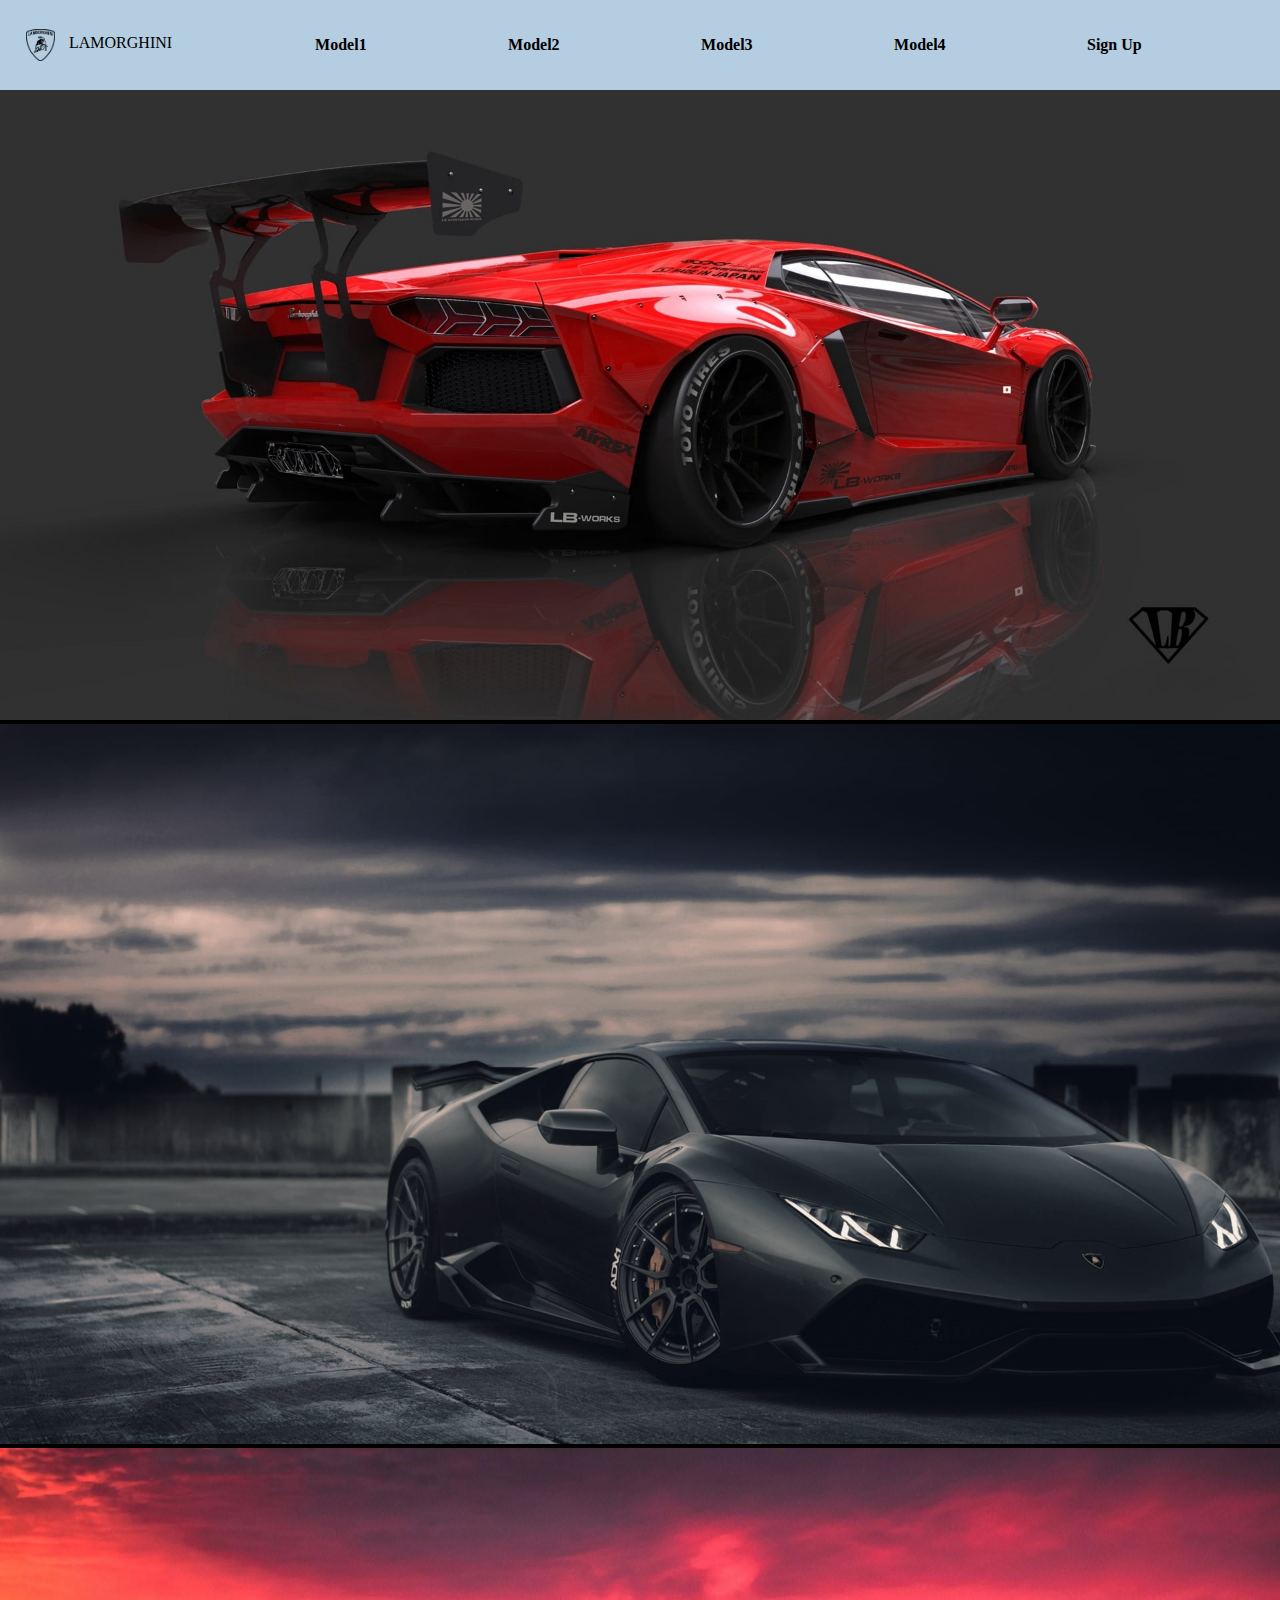
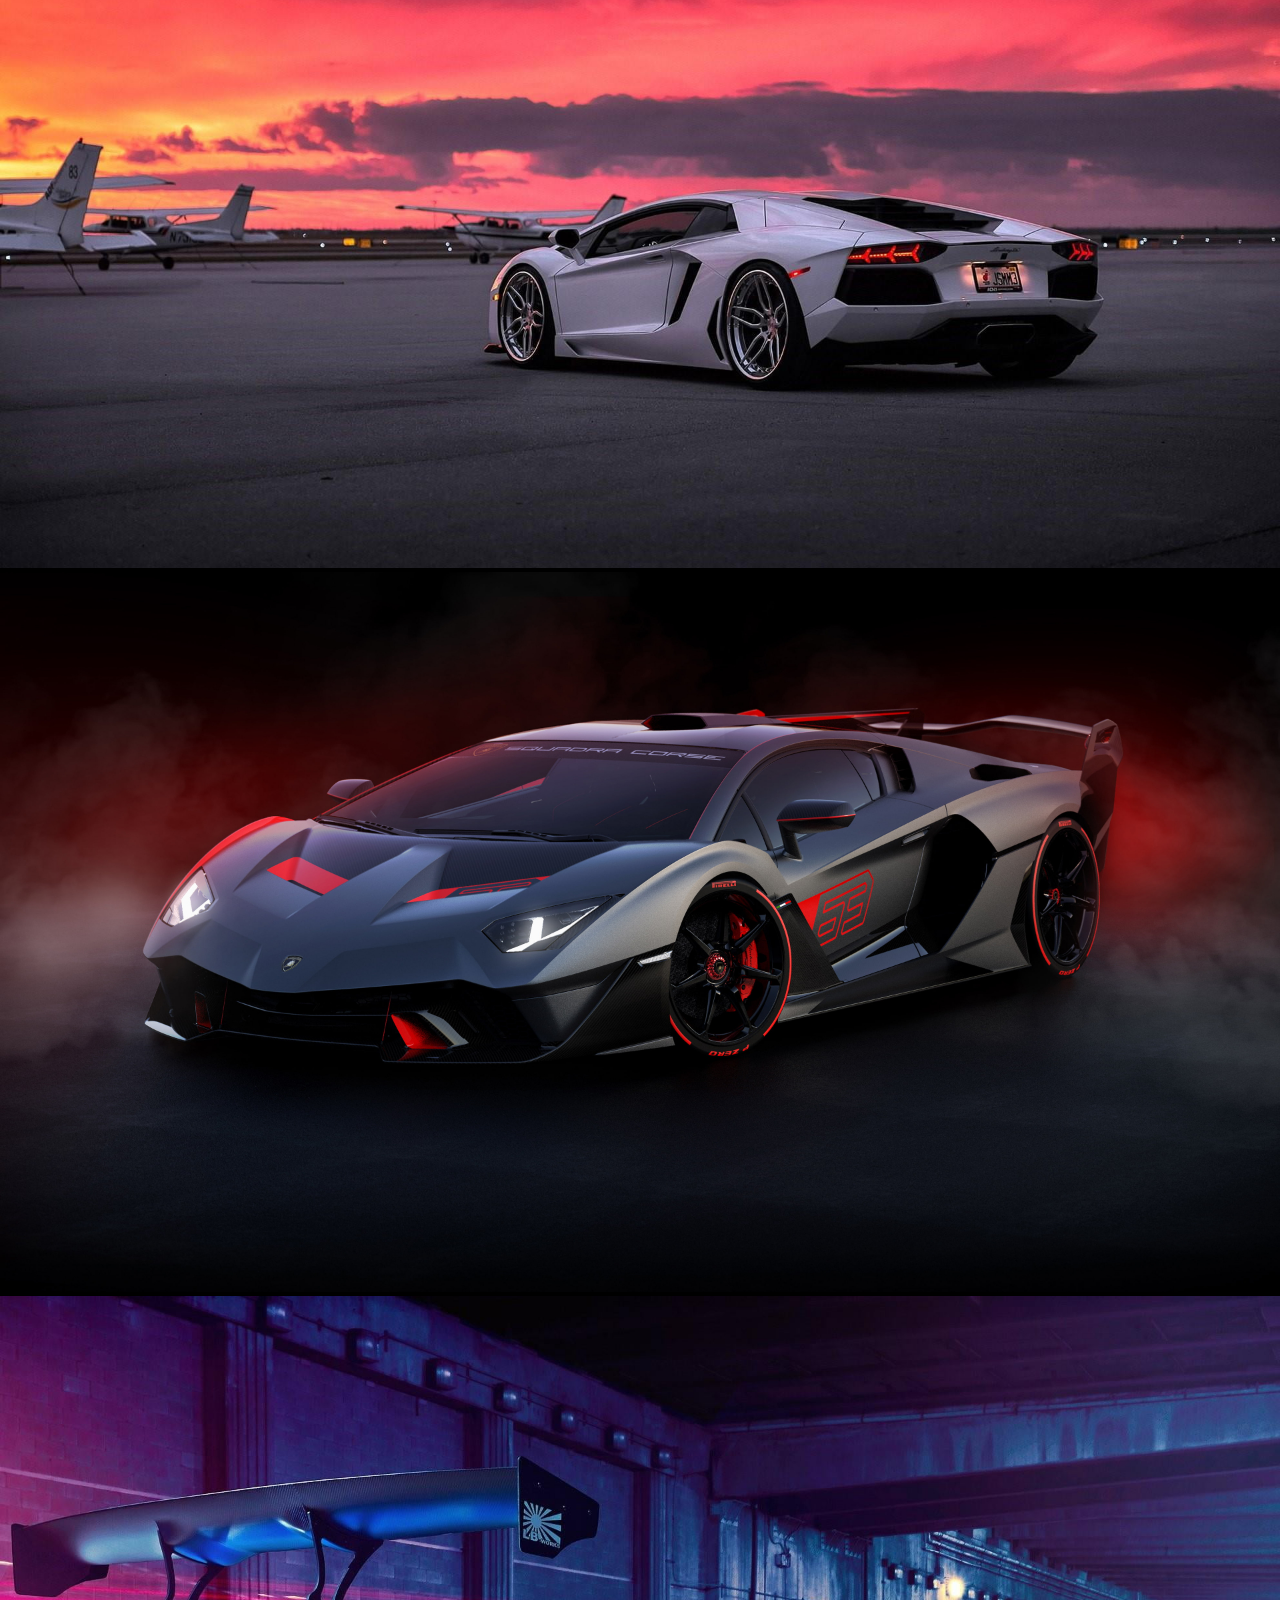
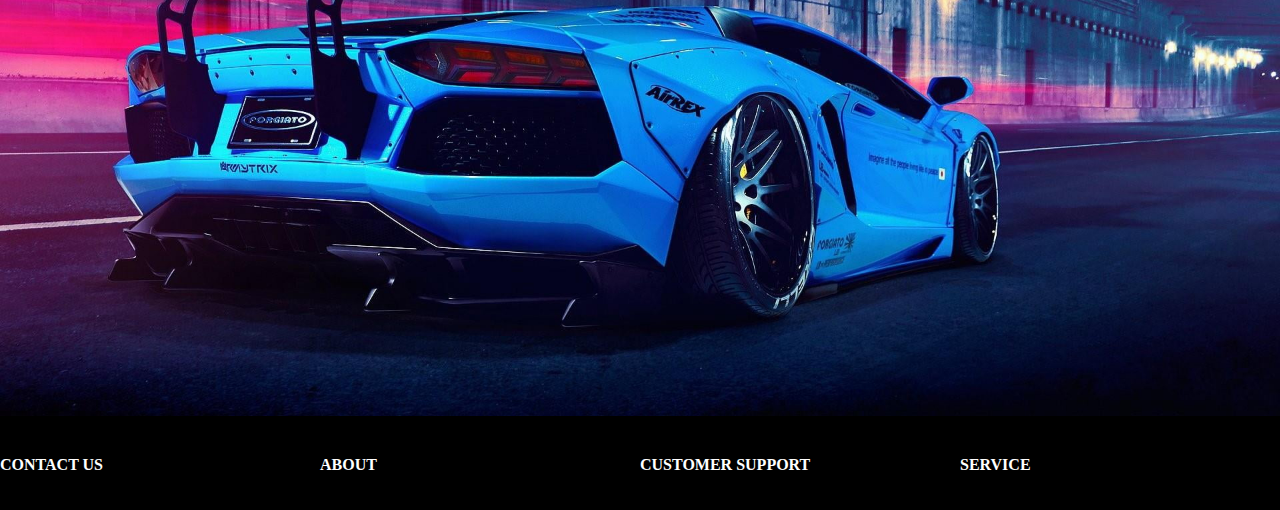
<file: index.html>
<!DOCTYPE html>
<html lang="en">
<head>
    <meta charset="UTF-8">
    <meta name="viewport" content="width=device-width, initial-scale=1.0">
    <title>LANDIG PAGE</title>
    <link rel="stylesheet" href="style.css">
</head>
<body>
    <div class="navbar">
        <div class="logo">
            <img src="lamborghini-logo-27207.png" alt="">
            <p>LAMORGHINI</p>
        </div>
        <div class="model">
           <a href="#model1">model1</a>
           <a href="#model2">model2</a>
           <a href="#model3">model3</a>
           <a href="#model4">model4</a>
           <a href="sign.html" target="_self">sign up</a>
        </div>
    </div>
    <section>
        <img src="wallpaperflare.com_wallpaper (1).jpg" alt="">

    </section>
    <section id="model1">
        <img src="wallpaperflare.com_wallpaper (2).jpg" alt="">

    </section>
    <section id="model2">
        <img src="wallpaperflare.com_wallpaper (3).jpg" alt="">
    </section>
    <section id="model3">
        <img src="wallpaperflare.com_wallpaper.jpg" alt="">

    </section>
    <section id="model4">
        <img src="wallpaperflare.com_wallpaper (4).jpg" alt="">
    </section>
    <footer>
        <a href="" style="  color: #ffffff;">CONTACT US</a>
        <a href=""style="  color: #ffffff;">ABOUT</a>
        <a href=""style="  color: #ffffff;"> CUSTOMER SUPPORT</a>
        <a href=""style="  color: #ffffff;"> SERVICE</a>
       
    </footer>
</body>
</html>
</file>
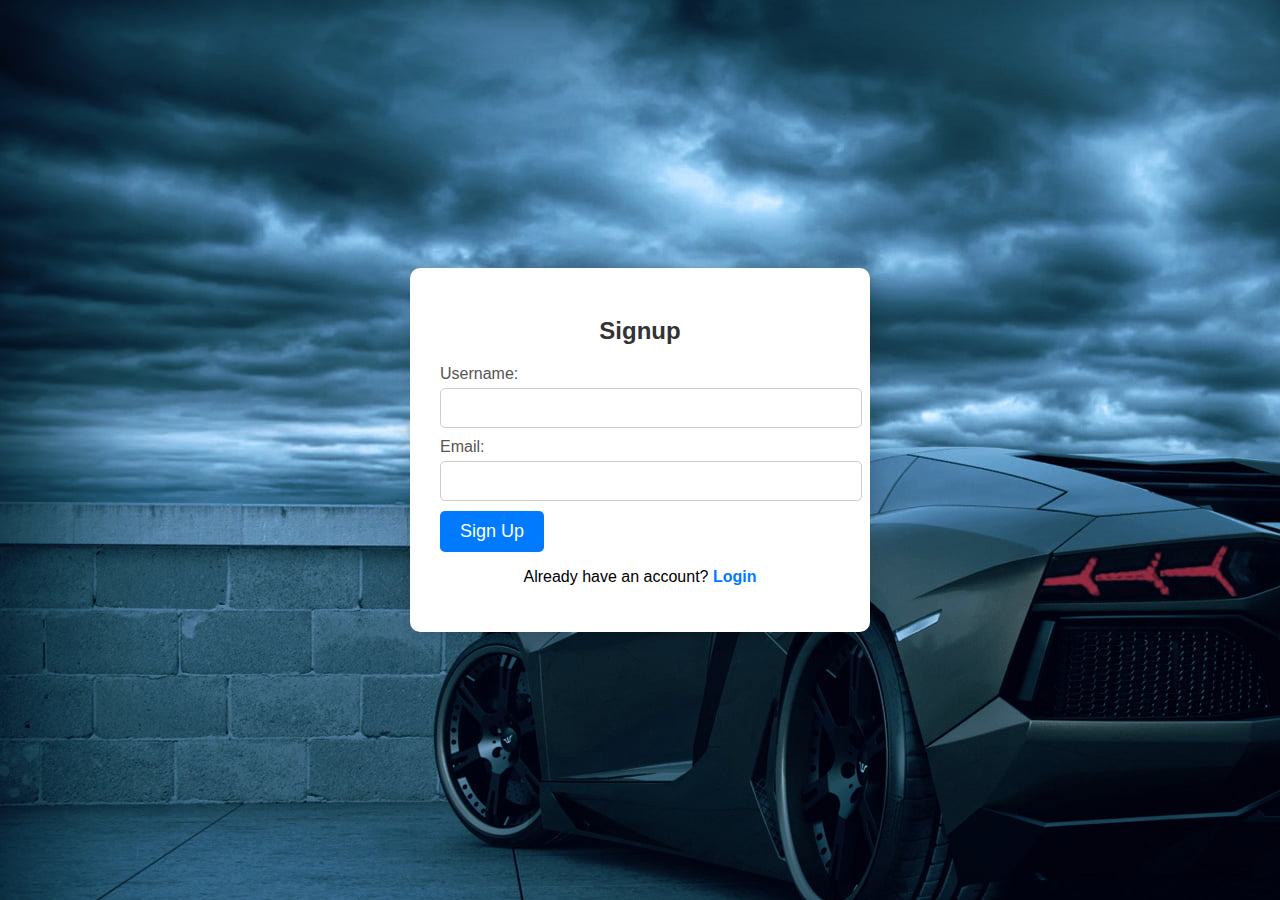
<file: sign.html>
<!DOCTYPE html>
<html lang="en">
<head>
    <meta charset="UTF-8">
    <meta name="viewport" content="width=device-width, initial-scale=1.0">
    <title>Signup Form</title>
    <style>
        body {
            font-family: Arial, sans-serif;
            background-color: #f0f0f0;
            margin: 0;
            display: flex;
            justify-content: center;
            align-items: center;
            min-height: 100vh;
            background-image: url(wallpaperflare.com_wallpaper\ \(5\).jpg);
        }

        .signup-container {
            background-color: #fff;
            border-radius: 10px;
            box-shadow: 0 0 20px rgba(0, 0, 0, 0.2);
            padding: 30px;
            width: 400px;
        }

        h2 {
            text-align: center;
            color: #333;
        }

        form {
            margin-top: 20px;
        }

        label {
            display: block;
            margin-bottom: 5px;
            color: #555;
        }

        input[type="text"],
        input[type="email"]
         {
            width: 100%;
            padding: 10px;
            margin-bottom: 10px;
            border: 1px solid #ccc;
            border-radius: 5px;
            font-size: 16px;
        }

        input[type="submit"] {
            background-color: #007BFF;
            color: #fff;
            border: none;
            padding: 10px 20px;
            border-radius: 5px;
            font-size: 18px;
            cursor: pointer;
        }

        input[type="submit"]:hover {
            background-color: #0056b3;
        }

        .form-link {
            text-align: center;
            margin-top: 10px;
        }

        .form-link a {
            color: #007BFF;
            text-decoration: none;
            font-weight: bold;
        }
    </style>
</head>
<body>
    <div class="signup-container">
        <h2> Signup</h2>
        <form id="signupForm" >
            <label for="username">Username:</label>
            <input type="text" id="username" name="username" required>
            
            <label for="email">Email:</label>
            <input type="email" id="email" name="email" required>
            
           
            
            <input type="submit" value="Sign Up">
        </form>
        <div class="form-link">
            <p>Already have an account? <a href="#">Login</a></p>
        </div>
    </div>
</body>
</html>
</file>
<file: style.css>
*{
    margin: 0;
    padding: 0;
    text-transform: capitalize;
    width: 100%;
    
    text-decoration: none;

}
body{
    height: 100vh;
    background-color: black;
}
.navbar{
    width: 100%;
    display: flex;
    justify-content: space-evenly;
    align-items: center;
    height:10%;
    background-color: #b5cde0;
    position: fixed;
}
.navbar a{
    font-weight: 700;
    /* color: white;
     */
     color: black;
}
.logo{
    display: flex;
    width: 30%;
    margin-left: 2%;
}
.logo p{
   margin-left:5%;
   margin-top: 2%;
}
.logo img{
    width: 10%;
}
.model{
    display: flex;
    justify-content: space-evenly;
    align-items: center;
}
footer{
    display: flex;
    justify-content: space-around;
    align-items: center;
  
    font-weight: 700;
    height: 10%;
   

}
</file>
